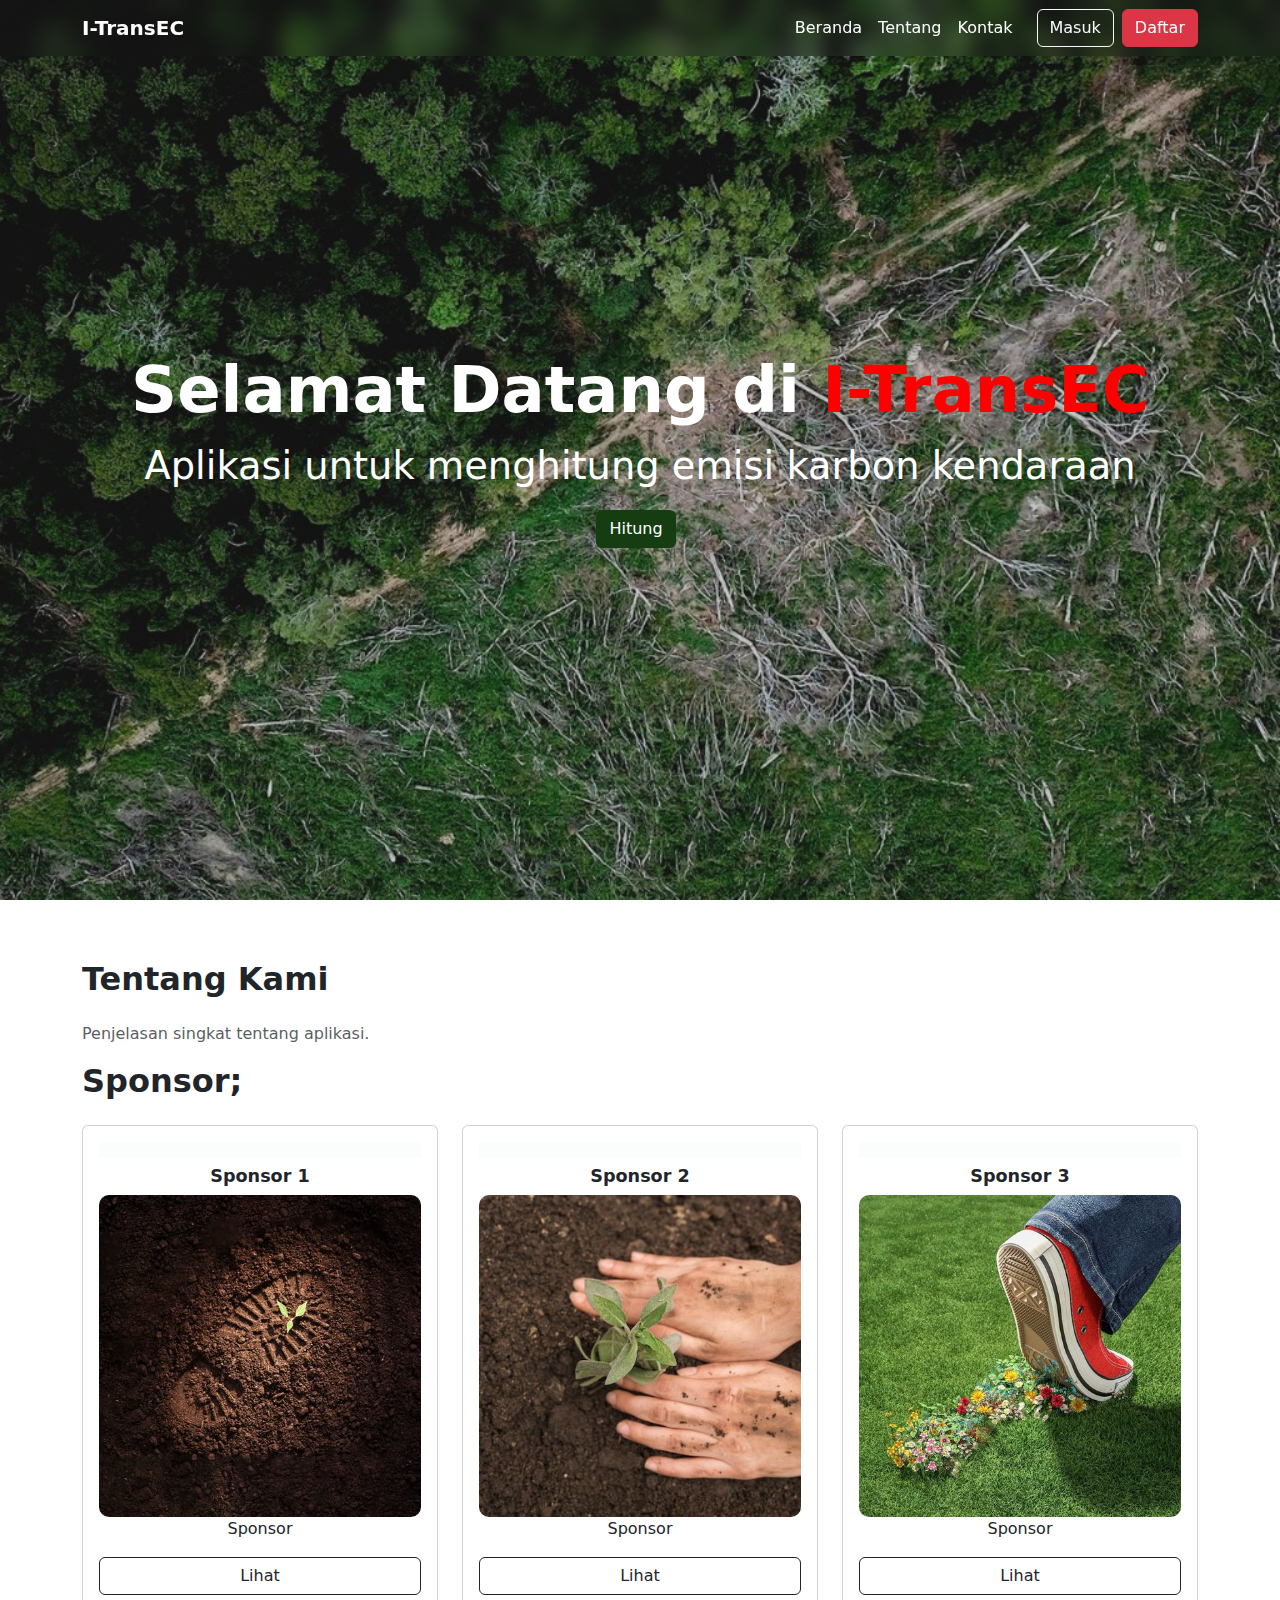
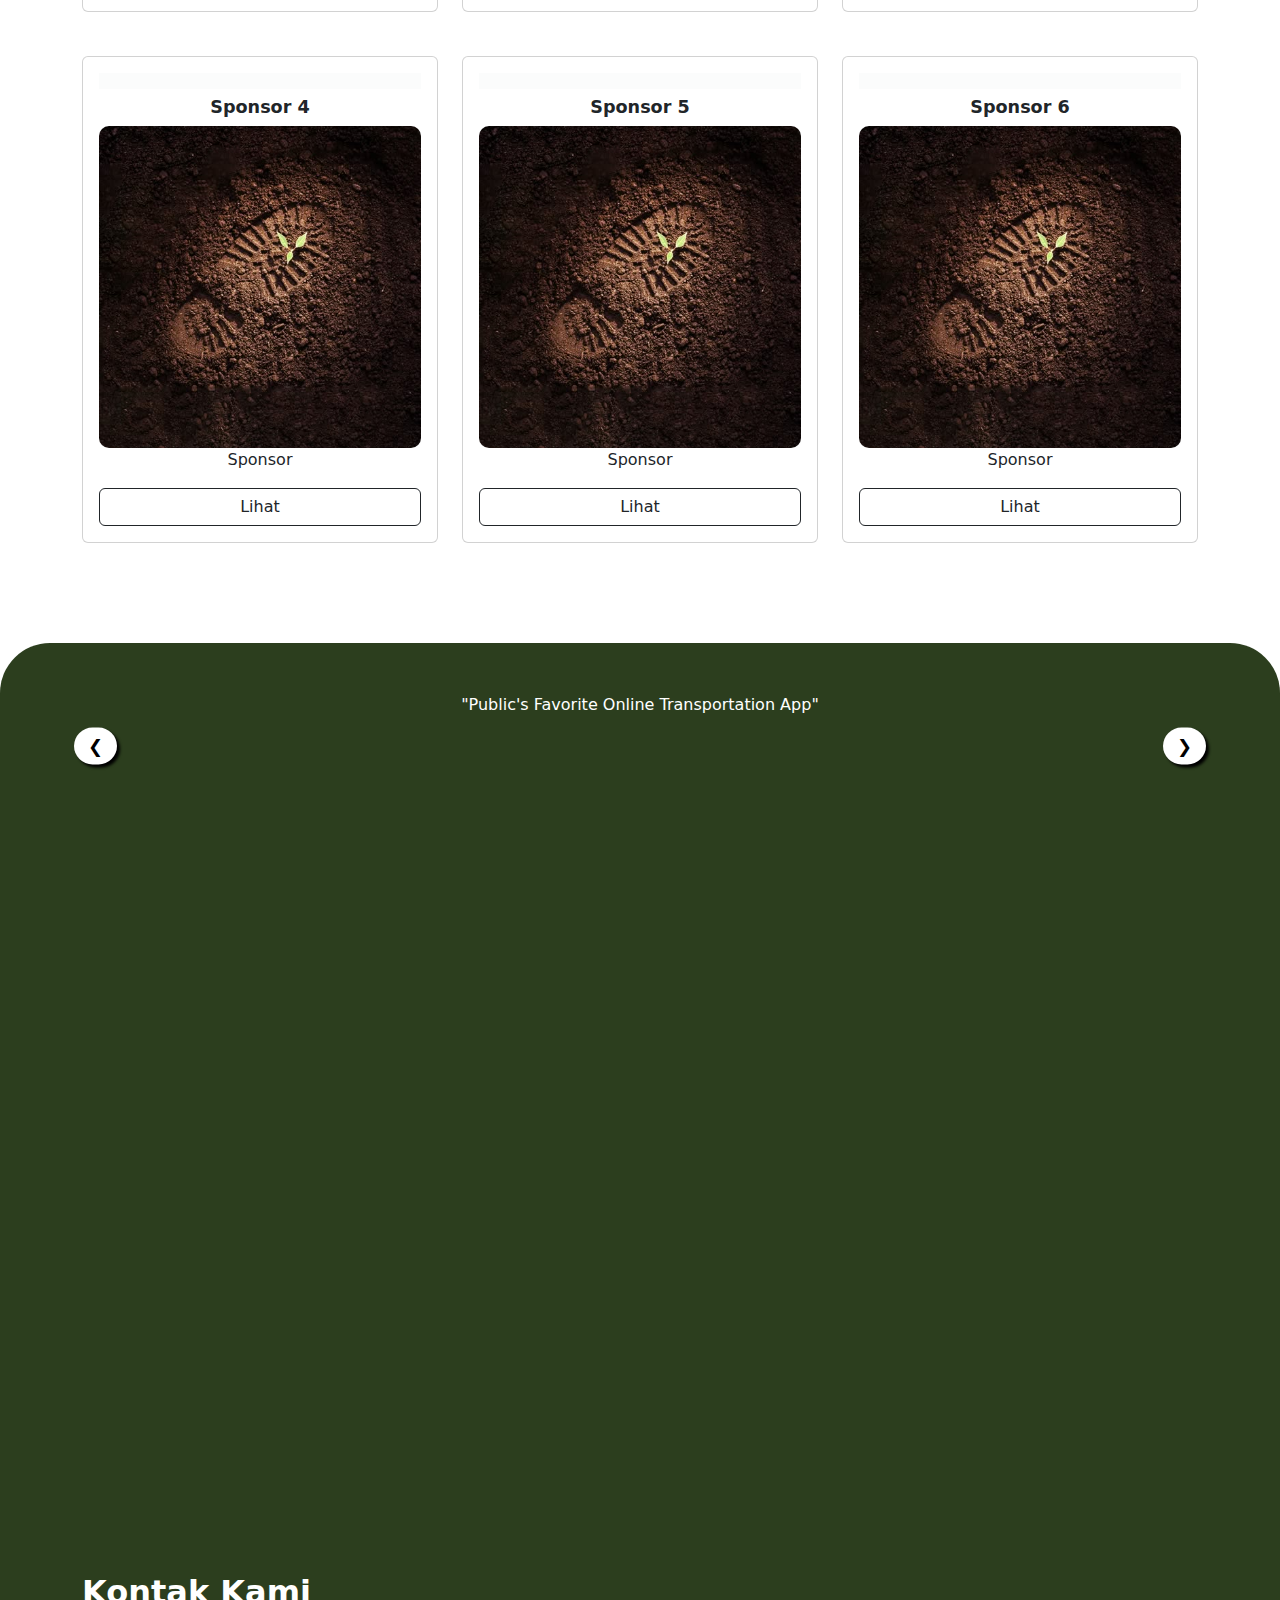
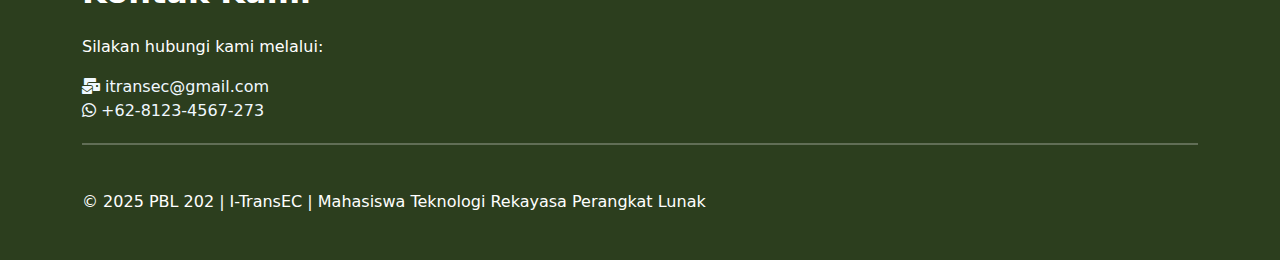
<file: index.html>
<!DOCTYPE html>
<html lang="id">
<head>
    <meta charset="UTF-8">
    <meta name="viewport" content="width=device-width, initial-scale=1.0">
    <title>Halaman Utama</title>
    <link rel="stylesheet" href="https://cdn.jsdelivr.net/npm/bootstrap@5.3.0/dist/css/bootstrap.min.css">
    <link rel="stylesheet" href="../PBL-202_1/firstpage.css">
    <link rel="stylesheet" href="../PBL-202_1/sidebar.css">
    <link href="https://cdnjs.cloudflare.com/ajax/libs/font-awesome/6.0.0-beta3/css/all.min.css" rel="stylesheet">
    <link rel="stylesheet" href="https://cdnjs.cloudflare.com/ajax/libs/font-awesome/5.15.4/css/all.min.css">

</head>
<body>
    <!-- Navbar -->
    <nav class="navbar navbar-expand-lg fixed-top" id="navbar">
        <div class="container">
            <a class="navbar-brand fw-bold" style="color: white;" href="#">I-TransEC</a>
            <button class="navbar-toggler" type="button" id="toggleSidebar">
                <i class="fas fa-bars"></i>
            </button>
            <div class="collapse navbar-collapse">
                <ul class="navbar-nav ms-auto">
                    <li class="nav-item"><a class="nav-link" href="#beranda">Beranda</a></li>
                    <li class="nav-item"><a class="nav-link" href="#tentang">Tentang</a></li>
                    <li class="nav-item"><a class="nav-link" href="#kontak">Kontak</a></li>
                </ul>
                <div class="d-none d-lg-flex ms-3">
                    <a href="#" class="btn btn-outline-light me-2">Masuk</a>
                    <a href="#" class="btn btn-danger">Daftar</a>
                </div>
            </div>
        </div>
    </nav>

    <!-- Sidebar -->
    <div class="sidebar" id="sidebar">
        <button class="close-btn" id="closeSidebar">&times;</button>
        <ul>
            <li><a href="#beranda">Beranda</a></li>
            <li><a href="#tentang">Tentang</a></li>
            <li><a href="#kontak">Kontak</a></li>
        </ul>
        <hr>
        <a href="#" class="btn btn-outline-light w-50 mb-2">Masuk</a>
        <a href="#" class="btn btn-danger w-50">Daftar</a>
    </div>

    <!-- Beranda Section -->
    <section id="beranda" class="beranda">
        <div class="container-ber text-center">
            <h1 class="fw-bold">Selamat Datang di <span style="color: red;">I-TransEC</span></h1>
            <p class="lead">Aplikasi untuk menghitung emisi karbon kendaraan</p>
            <a href="hitung.html" class="btn me-2" style="background-color: rgb(21, 61, 17); color: white; ">Hitung</a>
        </div>
    </section>

    <!-- Tentang Section -->
    <section id="tentang" class="tentang">
        <div class="container">
            <h2 class="fw-bold text-left mb-4">Tentang Kami</h2>
            <p class="text-muted text-left">Penjelasan singkat tentang aplikasi.</p>
            <div id="sponsor" class="sponsor">
            <h2 class="fw-bold text-left mb-4">Sponsor;</h2>
            <div class="row g-4">
                <div class="col-md-4">
                    <div class="card p-3 text-center">
                        <div class="placeholder bg-light mb-2" ></div>
                        <h5 class="fw-bold">Sponsor 1</h5>
                        <div class="img-container">
                            <img src="../PBL-202_1/sponsor_1.jpg" class="img-1x1">
                        </div>
                        <p>Sponsor</p>
                        <button class="btn btn-outline-dark">Lihat</button>
                    </div>
                </div>
                <div class="col-md-4">
                    <div class="card p-3 text-center">
                        <div class="placeholder bg-light mb-2" ></div>
                        <h5 class="fw-bold">Sponsor 2</h5>
                         <div class="img-container">
                            <img src="../PBL-202_1/sponsor_2.jpg" class="img-1x1">
                        </div>
                        <p>Sponsor</p>
                        <button class="btn btn-outline-dark">Lihat</button>
                    </div>
                </div>
                <div class="col-md-4">
                    <div class="card p-3 text-center">
                        <div class="placeholder bg-light mb-2" ></div>
                        <h5 class="fw-bold">Sponsor 3</h5>
                         <div class="img-container">
                            <img src="../PBL-202_1/sponsor_3.jpg" class="img-1x1">
                        </div>
                        <p>Sponsor</p>
                        <button class="btn btn-outline-dark">Lihat</button>
                    </div>
                </div>
                <div class="col-md-4">
                    <div class="card p-3 text-center">
                        <div class="placeholder bg-light mb-2" ></div>
                        <h5 class="fw-bold">Sponsor 4</h5>
                        <div class="img-container">
                            <img src="../PBL-202_1/sponsor_1.jpg" class="img-1x1">
                        </div>
                        <p>Sponsor</p>
                        <button class="btn btn-outline-dark">Lihat</button>
                    </div>
                </div>
                <div class="col-md-4">
                    <div class="card p-3 text-center">
                        <div class="placeholder bg-light mb-2" ></div>
                        <h5 class="fw-bold">Sponsor 5</h5>
                        <div class="img-container">
                            <img src="../PBL-202_1/sponsor_1.jpg" class="img-1x1">
                        </div>
                        <p>Sponsor</p>
                        <button class="btn btn-outline-dark">Lihat</button>
                    </div>
                </div>
                <div class="col-md-4">
                    <div class="card p-3 text-center">
                        <div class="placeholder bg-light mb-2" ></div>
                        <h5 class="fw-bold">Sponsor 6</h5>
                        <div class="img-container">
                            <img src="../PBL-202_1/sponsor_1.jpg" class="img-1x1">
                        </div>
                        <p>Sponsor</p>
                        <button class="btn btn-outline-dark">Lihat</button>
                    </div>
                </div>
            </div>
            </div>
        </div>
    </section>

        <div class="carousel-container">
            <button class="prev" onclick="moveSlide(-1)">&#10094;</button>
            <div class="carousel">
                <div class="car">"Public's Favorite Online Transportation App"</div>
                <div class="car">"Integrated Public Transport with PT KCI"</div>
                <div class="car">"The first company in Southeast Asia to make Fortune’s list"</div>
            </div>
            <button class="next" onclick="moveSlide(1)">&#10095;</button>
        </div>

    <!-- Kontak Section -->
    <section id="kontak" class="kontak">
        <div class="container text-left">
            <h2 class="fw-bold mb-4">Kontak Kami</h2>
            <p>Silakan hubungi kami melalui:</p>
            <a href="mailto:itransec@gmail.com"> <i class="fa fa-mail-bulk"></i> itransec@gmail.com</a>
            <br>
            <a href="https://wa.me/6281234567890"><i class="fab fa-whatsapp"></i> +62-8123-4567-273</a>
            <hr>
            <div class="credit">
                <p>© 2025 PBL 202 | I-TransEC | Mahasiswa Teknologi Rekayasa Perangkat Lunak </p>
            </div>
        </div>
    </section>

    <script src="https://cdn.jsdelivr.net/npm/bootstrap@5.3.0/dist/js/bootstrap.bundle.min.js"></script>
    <script src="../PBL-202_1/firstpage.js"></script>
    <script src="../PBL-202_1/sidebar.js"></script>
</body>
</html>
</file>
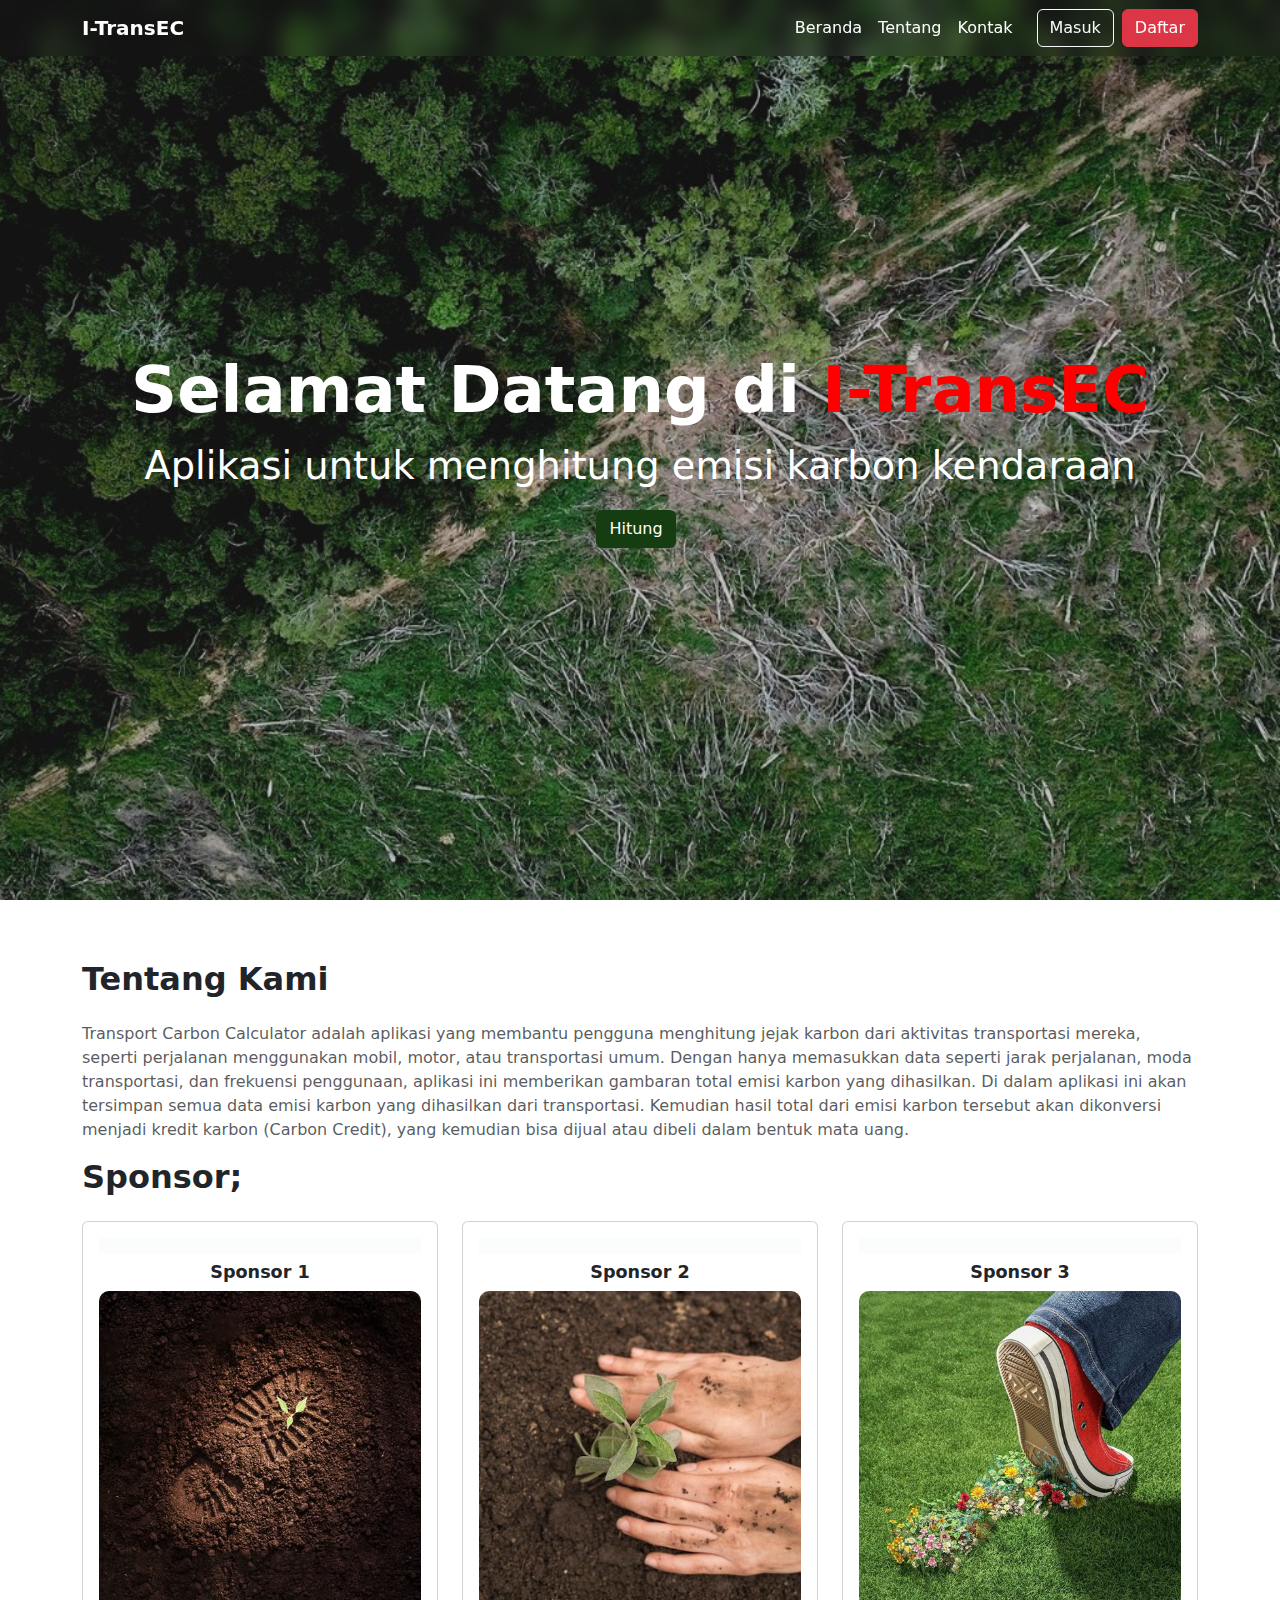
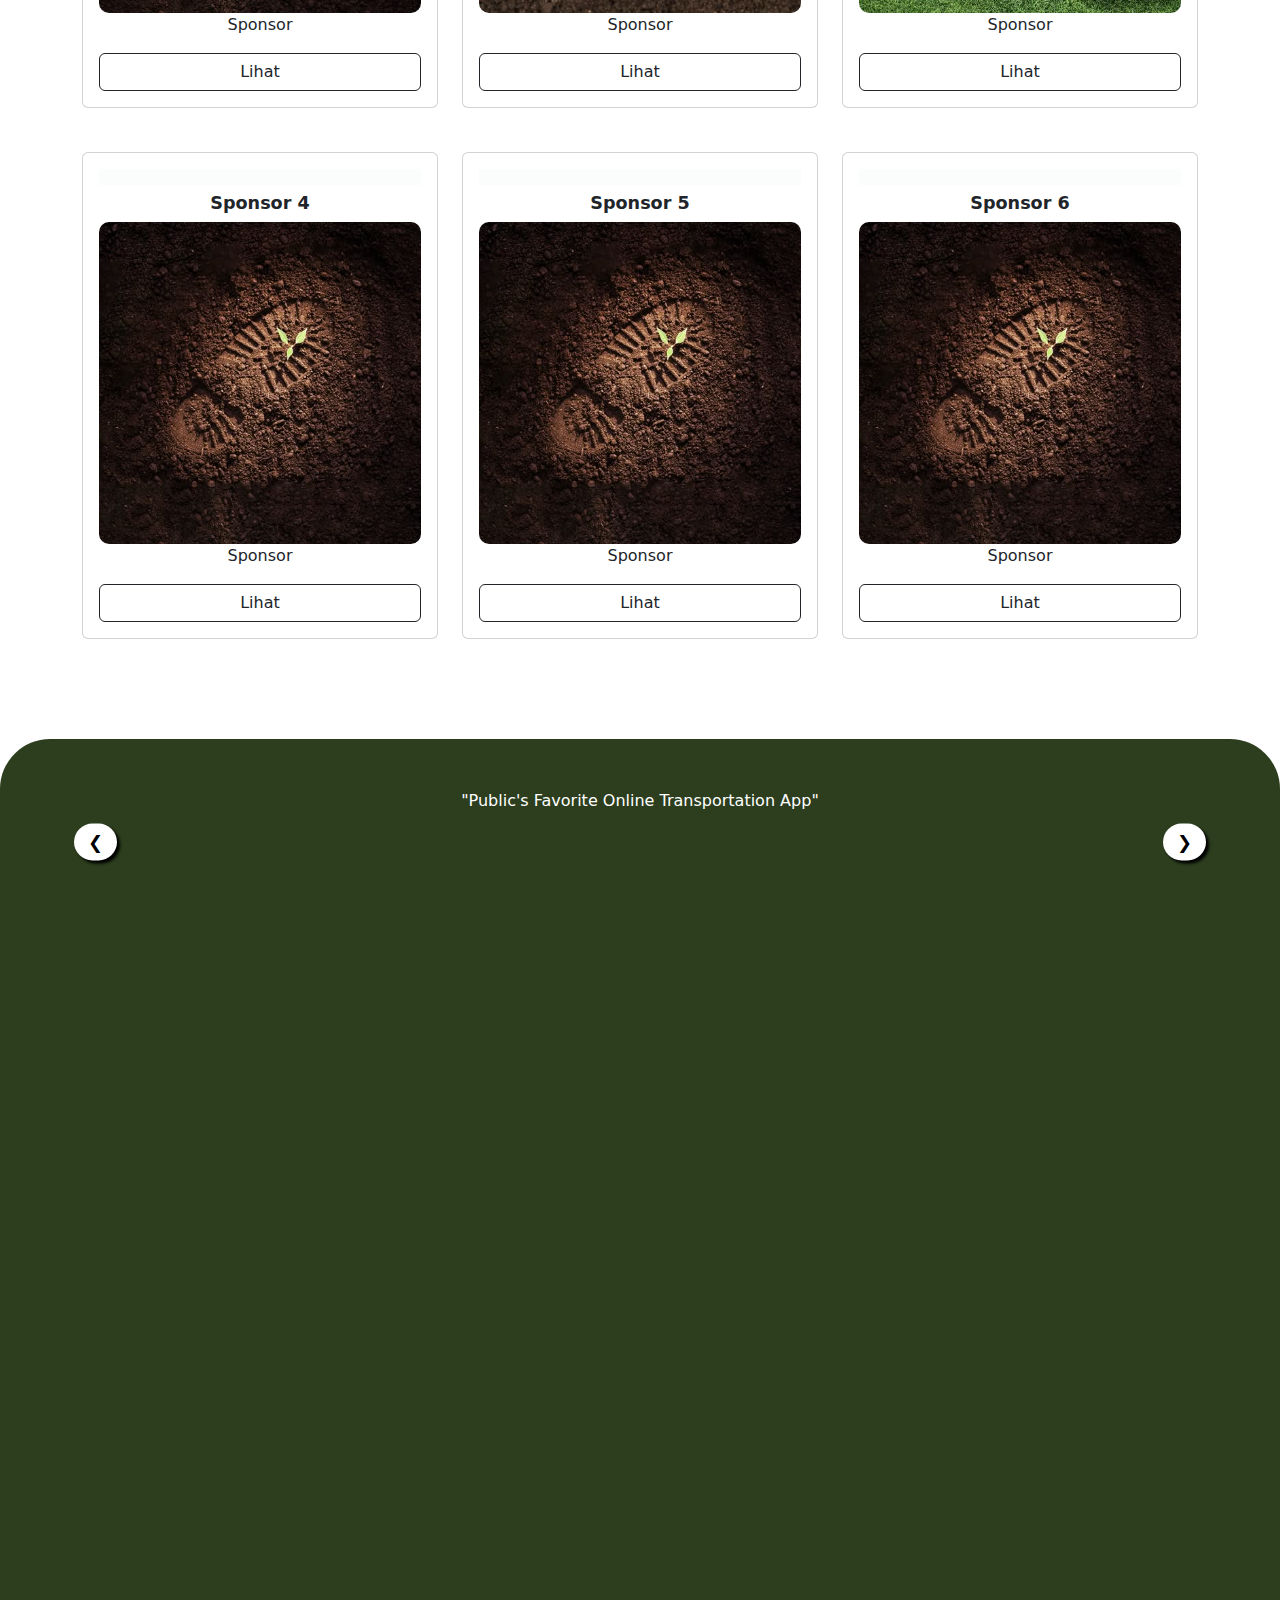
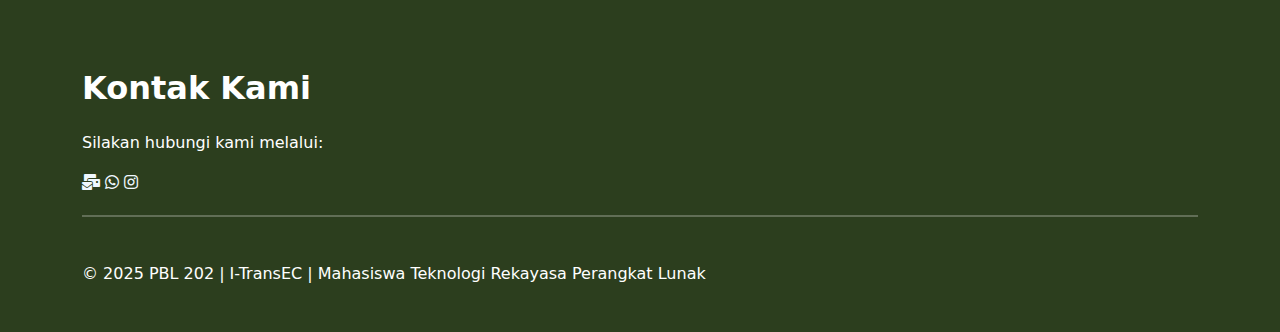
<file: PBL-202_1/index.html>
<!DOCTYPE html>
<html lang="id">
<head>
    <meta charset="UTF-8">
    <meta name="viewport" content="width=device-width, initial-scale=1.0">
    <title>Halaman Utama</title>
    <link rel="stylesheet" href="https://cdn.jsdelivr.net/npm/bootstrap@5.3.0/dist/css/bootstrap.min.css">
    <link rel="stylesheet" href="../PBL-202_1/css/firstpage.css">
    <link rel="stylesheet" href="../PBL-202_1/css/sidebar.css">
    <link href="https://cdnjs.cloudflare.com/ajax/libs/font-awesome/6.0.0-beta3/css/all.min.css" rel="stylesheet">
    <link rel="stylesheet" href="https://cdnjs.cloudflare.com/ajax/libs/font-awesome/5.15.4/css/all.min.css">

</head>
<body>
    <!-- Navbar -->
    <nav class="navbar navbar-expand-lg fixed-top" id="navbar">
        <div class="container">
            <a class="navbar-brand fw-bold" style="color: white;" href="#">I-TransEC</a>
            <button class="navbar-toggler" type="button" id="toggleSidebar">
                <i class="fas fa-bars"></i>
            </button>
            <div class="collapse navbar-collapse">
                <ul class="navbar-nav ms-auto">
                    <li class="nav-item"><a class="nav-link" href="#beranda">Beranda</a></li>
                    <li class="nav-item"><a class="nav-link" href="#tentang">Tentang</a></li>
                    <li class="nav-item"><a class="nav-link" href="#kontak">Kontak</a></li>
                </ul>
                <div class="d-none d-lg-flex ms-3">
                    <a href="#" class="btn btn-outline-light me-2">Masuk</a>
                    <a href="#" class="btn btn-danger">Daftar</a>
                </div>
            </div>
        </div>
    </nav>

    <!-- Sidebar -->
    <div class="sidebar" id="sidebar">
        <button class="close-btn" id="closeSidebar">&times;</button>
        <ul>
            <li><a href="#beranda">Beranda</a></li>
            <li><a href="#tentang">Tentang</a></li>
            <li><a href="#kontak">Kontak</a></li>
        </ul>
        <hr>
        <a href="#" class="btn btn-outline-light w-50 mb-2">Masuk</a>
        <a href="#" class="btn btn-danger w-50">Daftar</a>
    </div>

    <!-- Beranda Section -->
    <section id="beranda" class="beranda">
        <div class="container-ber text-center">
            <h1 class="fw-bold">Selamat Datang di <span style="color: red;">I-TransEC</span></h1>
            <p class="lead">Aplikasi untuk menghitung emisi karbon kendaraan</p>
            <a href="hitung.html" class="btn me-2" style="background-color: rgb(21, 61, 17); color: white; ">Hitung</a>
        </div>
    </section>

    <!-- Tentang Section -->
    <section id="tentang" class="tentang">
        <div class="container">
            <h2 class="fw-bold text-left mb-4">Tentang Kami</h2>
            <p class="text-muted text-left">Transport Carbon Calculator adalah aplikasi yang membantu pengguna menghitung jejak karbon dari aktivitas transportasi mereka, seperti perjalanan menggunakan mobil, motor, atau transportasi umum. Dengan hanya memasukkan data seperti jarak perjalanan, moda transportasi, dan frekuensi penggunaan, aplikasi ini memberikan gambaran total emisi karbon yang dihasilkan. Di dalam aplikasi ini akan tersimpan semua data emisi karbon yang dihasilkan dari transportasi. Kemudian hasil total dari emisi karbon tersebut akan dikonversi menjadi kredit karbon (Carbon Credit), yang kemudian bisa dijual atau dibeli dalam bentuk mata uang. </p>
            <div id="sponsor" class="sponsor">
            <h2 class="fw-bold text-left mb-4">Sponsor;</h2>
            <div class="row g-4">
                <div class="col-md-4">
                    <div class="card p-3 text-center">
                        <div class="placeholder bg-light mb-2" ></div>
                        <h5 class="fw-bold">Sponsor 1</h5>
                        <div class="img-container">
                            <img src="../PBL-202_1/img/sponsor_1.jpg" class="img-1x1">
                        </div>
                        <p>Sponsor</p>
                        <button class="btn btn-outline-dark">Lihat</button>
                    </div>
                </div>
                <div class="col-md-4">
                    <div class="card p-3 text-center">
                        <div class="placeholder bg-light mb-2" ></div>
                        <h5 class="fw-bold">Sponsor 2</h5>
                         <div class="img-container">
                            <img src="../PBL-202_1/img/sponsor_2.jpg" class="img-1x1">
                        </div>
                        <p>Sponsor</p>
                        <button class="btn btn-outline-dark">Lihat</button>
                    </div>
                </div>
                <div class="col-md-4">
                    <div class="card p-3 text-center">
                        <div class="placeholder bg-light mb-2" ></div>
                        <h5 class="fw-bold">Sponsor 3</h5>
                         <div class="img-container">
                            <img src="../PBL-202_1/img/sponsor_3.jpg" class="img-1x1">
                        </div>
                        <p>Sponsor</p>
                        <button class="btn btn-outline-dark">Lihat</button>
                    </div>
                </div>
                <div class="col-md-4">
                    <div class="card p-3 text-center">
                        <div class="placeholder bg-light mb-2" ></div>
                        <h5 class="fw-bold">Sponsor 4</h5>
                        <div class="img-container">
                            <img src="../PBL-202_1/img/sponsor_1.jpg" class="img-1x1">
                        </div>
                        <p>Sponsor</p>
                        <button class="btn btn-outline-dark">Lihat</button>
                    </div>
                </div>
                <div class="col-md-4">
                    <div class="card p-3 text-center">
                        <div class="placeholder bg-light mb-2" ></div>
                        <h5 class="fw-bold">Sponsor 5</h5>
                        <div class="img-container">
                            <img src="../PBL-202_1/img/sponsor_1.jpg" class="img-1x1">
                        </div>
                        <p>Sponsor</p>
                        <button class="btn btn-outline-dark">Lihat</button>
                    </div>
                </div>
                <div class="col-md-4">
                    <div class="card p-3 text-center">
                        <div class="placeholder bg-light mb-2" ></div>
                        <h5 class="fw-bold">Sponsor 6</h5>
                        <div class="img-container">
                            <img src="../PBL-202_1/img/sponsor_1.jpg" class="img-1x1">
                        </div>
                        <p>Sponsor</p>
                        <button class="btn btn-outline-dark">Lihat</button>
                    </div>
                </div>
            </div>
            </div>
        </div>
    </section>

        <div class="carousel-container">
            <button class="prev" onclick="moveSlide(-1)">&#10094;</button>
            <div class="carousel">
                <div class="car">"Public's Favorite Online Transportation App"</div>
                <div class="car">"Integrated Public Transport with PT KCI"</div>
                <div class="car">"The first company in Southeast Asia to make Fortune’s list"</div>
            </div>
            <button class="next" onclick="moveSlide(1)">&#10095;</button>
        </div>

    <!-- Kontak Section -->
    <section id="kontak" class="kontak">
        <div class="container text-left">
            <h2 class="fw-bold mb-4">Kontak Kami</h2>
            <p>Silakan hubungi kami melalui:</p>
            <a href="mailto:itransec@gmail.com"> <i class="fa fa-mail-bulk"></i></a>
            <a href="https://wa.me/6281234567890"><i class="fab fa-whatsapp"></i></a>
            <a href="https://www.instagram.com/itransec/"><i class="fab fa-instagram"></i></a>
            <a href="https:"></a>
            <hr>
            <div class="credit">
                <p>© 2025 PBL 202 | I-TransEC | Mahasiswa Teknologi Rekayasa Perangkat Lunak </p>
            </div>
        </div>
    </section>

    <script src="https://cdn.jsdelivr.net/npm/bootstrap@5.3.0/dist/js/bootstrap.bundle.min.js"></script>
    <script src="../PBL-202_1/js/firstpage.js"></script>
    <script src="../PBL-202_1/js/sidebar.js"></script>
</body>
</html>
</file>
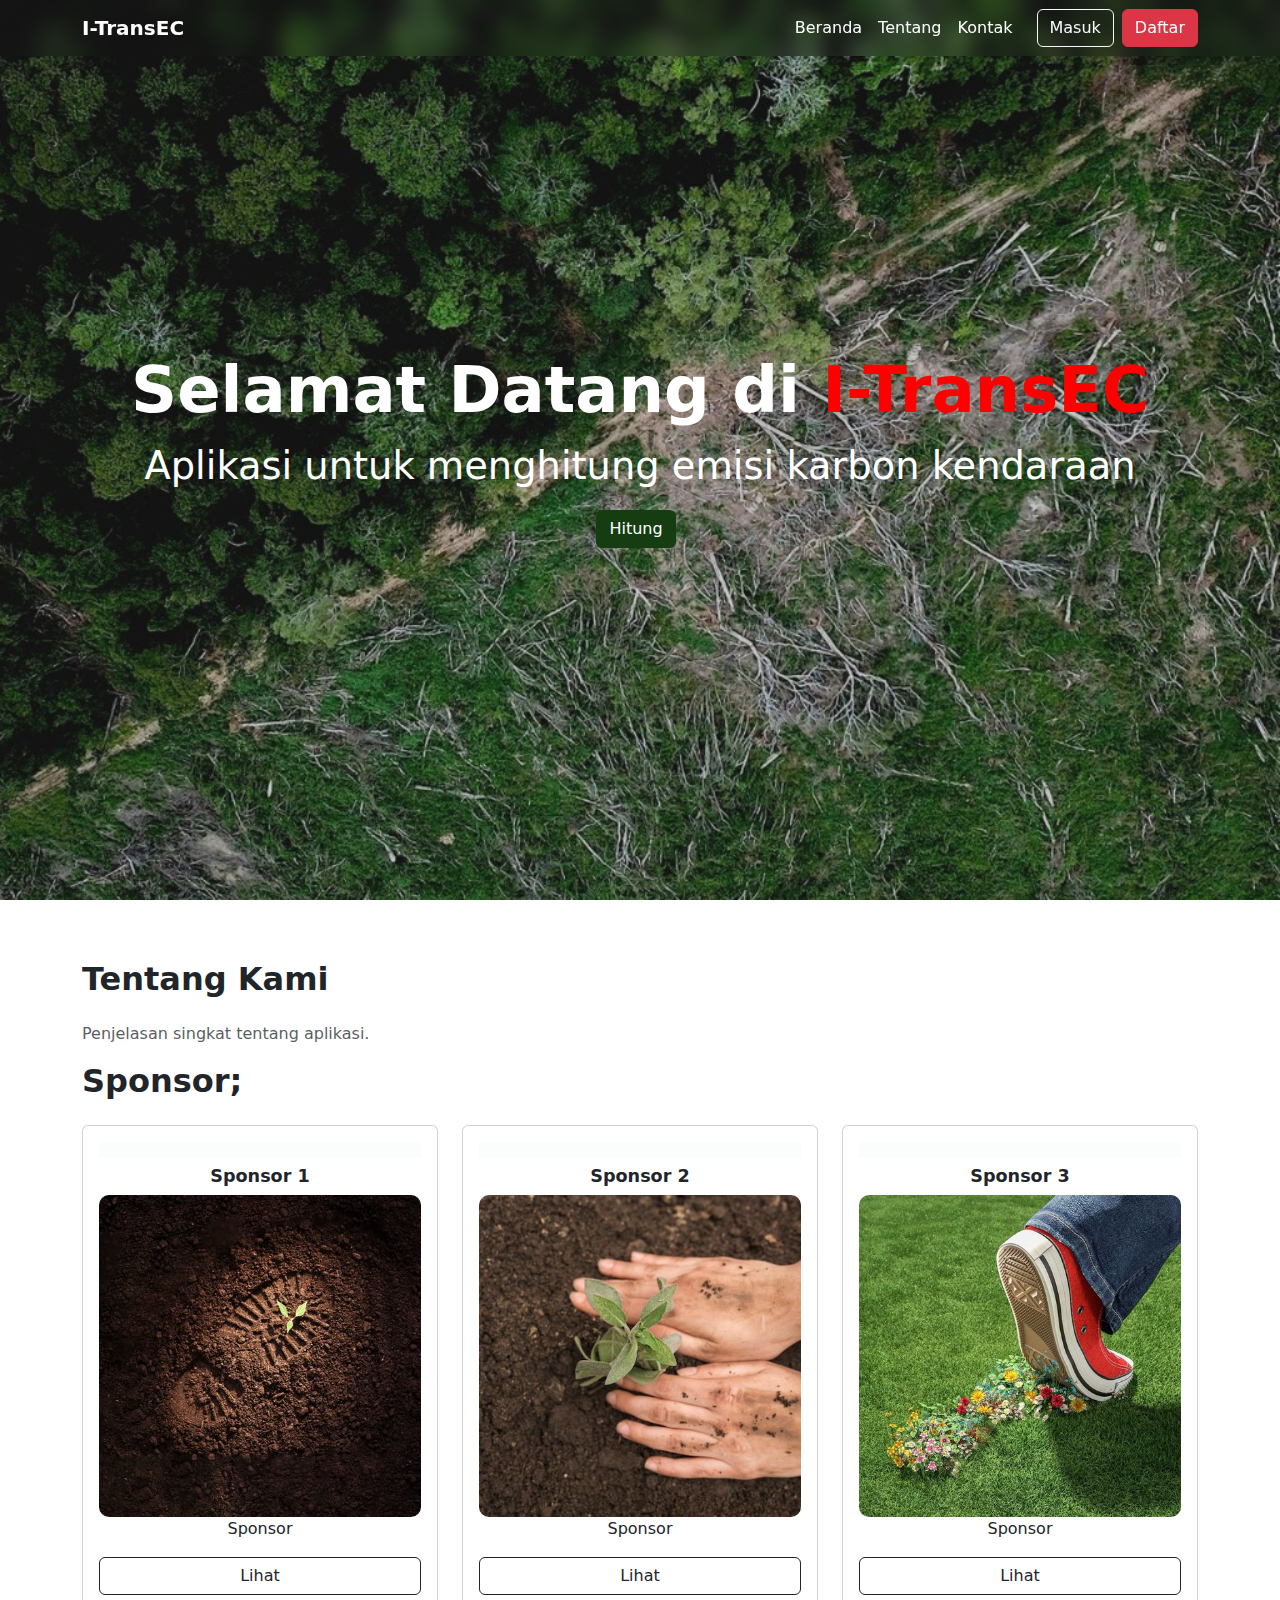
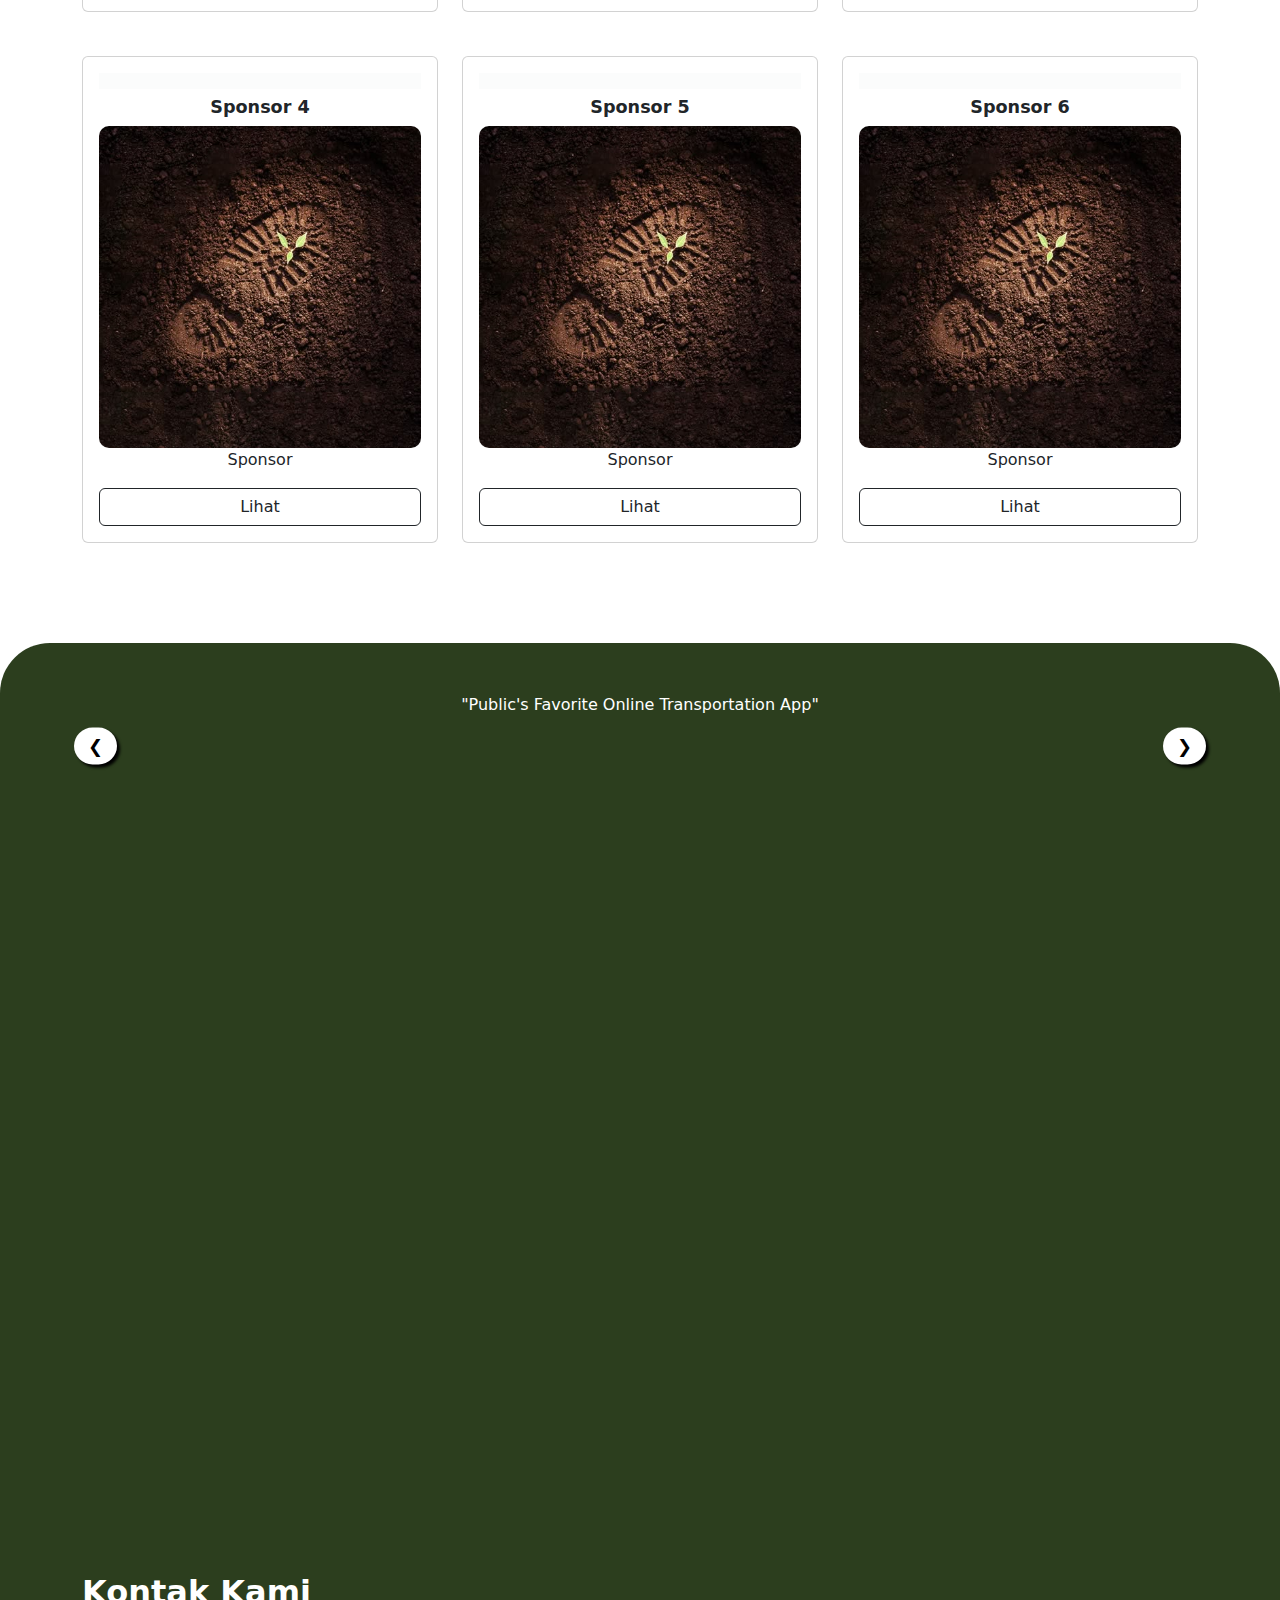
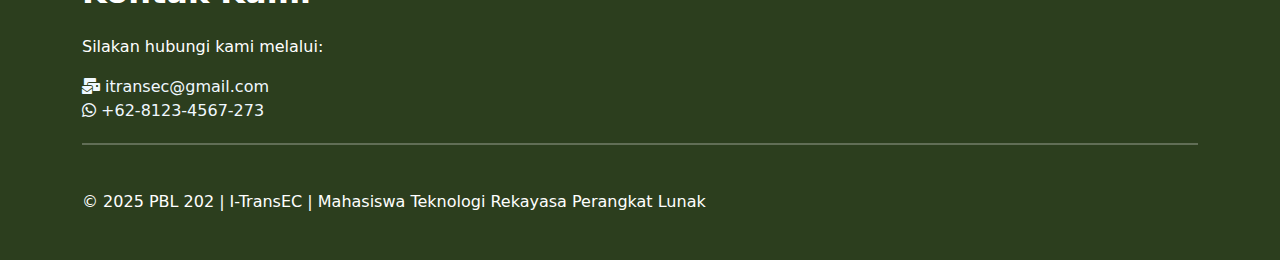
<file: PBL-202_1/html/firstpage.html>
<!DOCTYPE html>
<html lang="id">
<head>
    <meta charset="UTF-8">
    <meta name="viewport" content="width=device-width, initial-scale=1.0">
    <title>Halaman Utama</title>
    <link rel="stylesheet" href="https://cdn.jsdelivr.net/npm/bootstrap@5.3.0/dist/css/bootstrap.min.css">
    <link rel="stylesheet" href="../css/firstpage.css">
    <link rel="stylesheet" href="../css/sidebar.css">
    <link href="https://cdnjs.cloudflare.com/ajax/libs/font-awesome/6.0.0-beta3/css/all.min.css" rel="stylesheet">
    <link rel="stylesheet" href="https://cdnjs.cloudflare.com/ajax/libs/font-awesome/5.15.4/css/all.min.css">

</head>
<body>
    <!-- Navbar -->
    <nav class="navbar navbar-expand-lg fixed-top" id="navbar">
        <div class="container">
            <a class="navbar-brand fw-bold" style="color: white;" href="#">I-TransEC</a>
            <button class="navbar-toggler" type="button" id="toggleSidebar">
                <i class="fas fa-bars"></i>
            </button>
            <div class="collapse navbar-collapse">
                <ul class="navbar-nav ms-auto">
                    <li class="nav-item"><a class="nav-link" href="#beranda">Beranda</a></li>
                    <li class="nav-item"><a class="nav-link" href="#tentang">Tentang</a></li>
                    <li class="nav-item"><a class="nav-link" href="#kontak">Kontak</a></li>
                </ul>
                <div class="d-none d-lg-flex ms-3">
                    <a href="#" class="btn btn-outline-light me-2">Masuk</a>
                    <a href="#" class="btn btn-danger">Daftar</a>
                </div>
            </div>
        </div>
    </nav>

    <!-- Sidebar -->
    <div class="sidebar" id="sidebar">
        <button class="close-btn" id="closeSidebar">&times;</button>
        <ul>
            <li><a href="#beranda">Beranda</a></li>
            <li><a href="#tentang">Tentang</a></li>
            <li><a href="#kontak">Kontak</a></li>
        </ul>
        <hr>
        <a href="#" class="btn btn-outline-light w-50 mb-2">Masuk</a>
        <a href="#" class="btn btn-danger w-50">Daftar</a>
    </div>

    <!-- Beranda Section -->
    <section id="beranda" class="beranda">
        <div class="container-ber text-center">
            <h1 class="fw-bold">Selamat Datang di <span style="color: red;">I-TransEC</span></h1>
            <p class="lead">Aplikasi untuk menghitung emisi karbon kendaraan</p>
            <a href="hitung.html" class="btn me-2" style="background-color: rgb(21, 61, 17); color: white; ">Hitung</a>
        </div>
    </section>

    <!-- Tentang Section -->
    <section id="tentang" class="tentang">
        <div class="container">
            <h2 class="fw-bold text-left mb-4">Tentang Kami</h2>
            <p class="text-muted text-left">Penjelasan singkat tentang aplikasi.</p>
            <div id="sponsor" class="sponsor">
            <h2 class="fw-bold text-left mb-4">Sponsor;</h2>
            <div class="row g-4">
                <div class="col-md-4">
                    <div class="card p-3 text-center">
                        <div class="placeholder bg-light mb-2" ></div>
                        <h5 class="fw-bold">Sponsor 1</h5>
                        <div class="img-container">
                            <img src="../img/sponsor_1.jpg" class="img-1x1">
                        </div>
                        <p>Sponsor</p>
                        <button class="btn btn-outline-dark">Lihat</button>
                    </div>
                </div>
                <div class="col-md-4">
                    <div class="card p-3 text-center">
                        <div class="placeholder bg-light mb-2" ></div>
                        <h5 class="fw-bold">Sponsor 2</h5>
                         <div class="img-container">
                            <img src="../img/sponsor_2.jpg" class="img-1x1">
                        </div>
                        <p>Sponsor</p>
                        <button class="btn btn-outline-dark">Lihat</button>
                    </div>
                </div>
                <div class="col-md-4">
                    <div class="card p-3 text-center">
                        <div class="placeholder bg-light mb-2" ></div>
                        <h5 class="fw-bold">Sponsor 3</h5>
                         <div class="img-container">
                            <img src="../img/sponsor_3.jpg" class="img-1x1">
                        </div>
                        <p>Sponsor</p>
                        <button class="btn btn-outline-dark">Lihat</button>
                    </div>
                </div>
                <div class="col-md-4">
                    <div class="card p-3 text-center">
                        <div class="placeholder bg-light mb-2" ></div>
                        <h5 class="fw-bold">Sponsor 4</h5>
                        <div class="img-container">
                            <img src="../img/sponsor_1.jpg" class="img-1x1">
                        </div>
                        <p>Sponsor</p>
                        <button class="btn btn-outline-dark">Lihat</button>
                    </div>
                </div>
                <div class="col-md-4">
                    <div class="card p-3 text-center">
                        <div class="placeholder bg-light mb-2" ></div>
                        <h5 class="fw-bold">Sponsor 5</h5>
                        <div class="img-container">
                            <img src="../img/sponsor_1.jpg" class="img-1x1">
                        </div>
                        <p>Sponsor</p>
                        <button class="btn btn-outline-dark">Lihat</button>
                    </div>
                </div>
                <div class="col-md-4">
                    <div class="card p-3 text-center">
                        <div class="placeholder bg-light mb-2" ></div>
                        <h5 class="fw-bold">Sponsor 6</h5>
                        <div class="img-container">
                            <img src="../img/sponsor_1.jpg" class="img-1x1">
                        </div>
                        <p>Sponsor</p>
                        <button class="btn btn-outline-dark">Lihat</button>
                    </div>
                </div>
            </div>
            </div>
        </div>
    </section>

        <div class="carousel-container">
            <button class="prev" onclick="moveSlide(-1)">&#10094;</button>
            <div class="carousel">
                <div class="car">"Public's Favorite Online Transportation App"</div>
                <div class="car">"Integrated Public Transport with PT KCI"</div>
                <div class="car">"The first company in Southeast Asia to make Fortune’s list"</div>
            </div>
            <button class="next" onclick="moveSlide(1)">&#10095;</button>
        </div>

    <!-- Kontak Section -->
    <section id="kontak" class="kontak">
        <div class="container text-left">
            <h2 class="fw-bold mb-4">Kontak Kami</h2>
            <p>Silakan hubungi kami melalui:</p>
            <a href="mailto:itransec@gmail.com"> <i class="fa fa-mail-bulk"></i> itransec@gmail.com</a>
            <br>
            <a href="https://wa.me/6281234567890"><i class="fab fa-whatsapp"></i> +62-8123-4567-273</a>
            <hr>
            <div class="credit">
                <p>© 2025 PBL 202 | I-TransEC | Mahasiswa Teknologi Rekayasa Perangkat Lunak </p>
            </div>
        </div>
    </section>

    <script src="https://cdn.jsdelivr.net/npm/bootstrap@5.3.0/dist/js/bootstrap.bundle.min.js"></script>
    <script src="../js/firstpage.js"></script>
    <script src="../js/sidebar.js"></script>
</body>
</html>
</file>
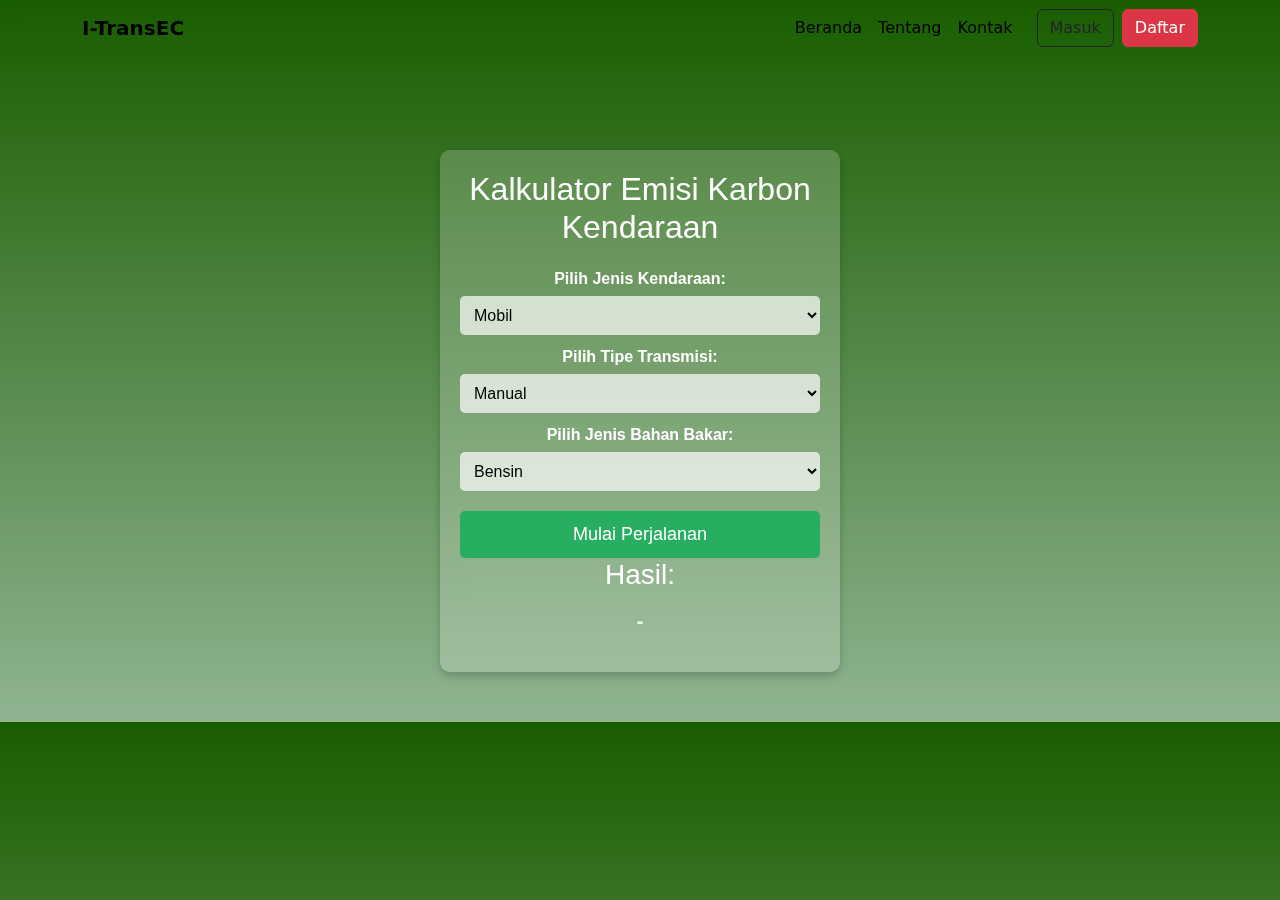
<file: PBL-202_1/html/hitung.html>
<!DOCTYPE html>
<html lang="id">
<head>
    <meta charset="UTF-8">
    <meta name="viewport" content="width=device-width, initial-scale=1.0">
    <title>Kalkulator Emisi Karbon Kendaraan</title>
    <link href="https://cdnjs.cloudflare.com/ajax/libs/font-awesome/6.0.0-beta3/css/all.min.css" rel="stylesheet">
    <link rel="stylesheet" href="https://cdn.jsdelivr.net/npm/bootstrap@5.3.0/dist/css/bootstrap.min.css">
    <link rel="stylesheet" href="../css/sidebar.css">
    <link rel="stylesheet" href="../css/hitung.css">
    <script src="../js/sidebar.js"></script>
</head>
<body>
    <nav class="navbar navbar-expand-lg fixed-top" id="navbar">
        <div class="container">
            <a class="navbar-brand fw-bold" style="color: rgb(0, 0, 0);" href="#">I-TransEC</a>
            <button class="navbar-toggler" type="button" id="toggleSidebar" style="color: rgb(0, 0, 0);" >
                <i class="fas fa-bars"></i>
            </button>
            <div class="collapse navbar-collapse">
                <ul class="navbar-nav ms-auto">
                    <li class="nav-item"><a class="nav-link" style="color: rgb(0, 0, 0);" href="#beranda">Beranda</a></li>
                    <li class="nav-item"><a class="nav-link" style="color: rgb(0, 0, 0);" href="#tentang">Tentang</a></li>
                    <li class="nav-item"><a class="nav-link" style="color: rgb(0, 0, 0);" href="#kontak">Kontak</a></li>
                </ul>
                <div class="d-none d-lg-flex ms-3">
                    <a href="#" class="btn btn-outline-dark me-2">Masuk</a>
                    <a href="#" class="btn btn-danger">Daftar</a>
                </div>
            </div>
        </div>
    </nav>

    <!-- Sidebar -->
    <div class="sidebar" id="sidebar">
        <button class="close-btn" id="closeSidebar">&times;</button>
        <ul>
            <li><a href="#beranda" >Beranda</a></li>
            <li><a href="#tentang" >Tentang</a></li>
            <li><a href="#kontak" >Kontak</a></li>
        </ul>
        <hr>
        <a href="#" class="btn btn-outline-light w-50 mb-2">Masuk</a>
        <a href="#" class="btn btn-danger w-50">Daftar</a>
    </div>

<div class="hitung" id="hitung">
    <div class="container-hitung">
        <h2>Kalkulator Emisi Karbon Kendaraan</h2>
        
        <label for="vehicleType">Pilih Jenis Kendaraan:</label>
        <select id="vehicleType" onchange="updateFuelOptions()">
            <option value="mobil">Mobil</option>
            <option value="motor">Motor</option>
            <option value="bus">Bus</option>
            <option value="truk">Truk</option>
        </select>
        
        <label for="transmissionType">Pilih Tipe Transmisi:</label>
        <select id="transmissionType">
            <option value="manual">Manual</option>
            <option value="matic">Matic</option>
            <option value="hybrid">Hybrid</option>
        </select>
        
        <label for="fuelType">Pilih Jenis Bahan Bakar:</label>
        <select id="fuelType">
            <option value="2.3">Bensin</option>
            <option value="2.7">Diesel</option>
            <option value="1.9">LPG</option>
        </select>
        
        <button onclick="startTracking()">Mulai Perjalanan</button>
        
        <h3>Hasil:</h3>
        <p id="result">-</p>
    </div>
</div>
    
    <script src="https://cdn.jsdelivr.net/npm/bootstrap@5.3.0/dist/js/bootstrap.bundle.min.js"></script>
    <script src="../js/hitung.js"></script>
</body>
</html>
</file>
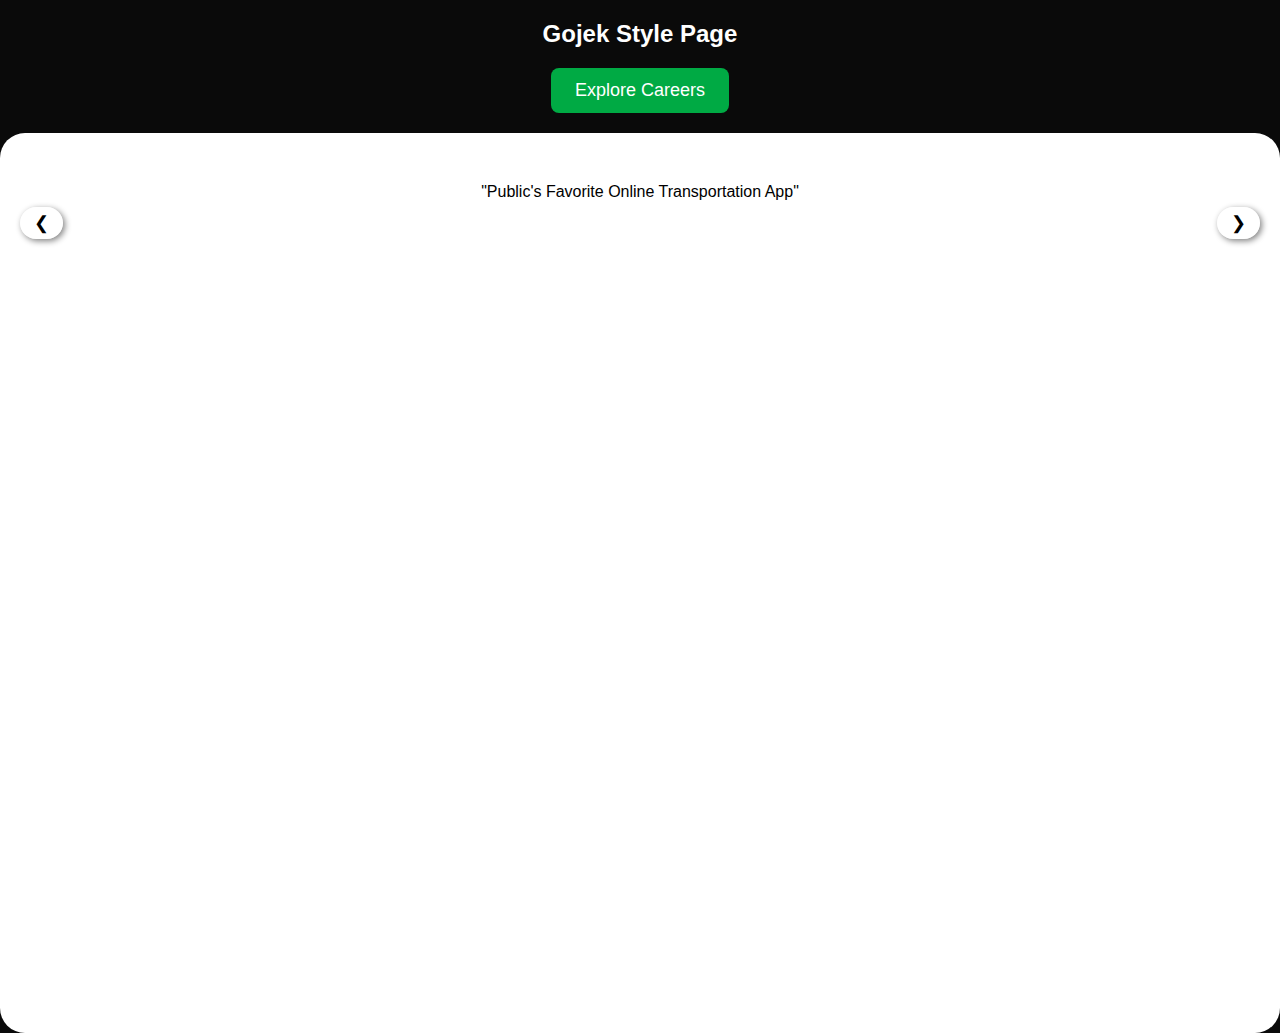
<file: PBL-202_1/html/n.html>
<!DOCTYPE html>
<html lang="id">
<head>
    <meta charset="UTF-8">
    <meta name="viewport" content="width=device-width, initial-scale=1.0">
    <title>Gojek Style Page</title>
    <style>
        body {
            font-family: Arial, sans-serif;
            margin: 0;
            padding: 0;
            background-color: #0A0A0A;
            color: white;
            text-align: center;
        }
        .header {
            padding: 20px;
            font-size: 24px;
            font-weight: bold;
        }
        .button {
            background-color: #00AA44;
            color: white;
            padding: 12px 24px;
            border: none;
            border-radius: 8px;
            font-size: 18px;
            cursor: pointer;
            transition: background 0.3s;
        }
        .button:hover {
            background-color: #008833;
        }
        .carousel-container {
            display: flex;
            overflow: hidden;
            width: 100%;
            position: relative;
            background: white;
            color: black;
            margin-top: 20px;
            border-radius: 25px;
            height: 100vh;
        }
        .carousel {
            display: flex;
            transition: transform 0.7s ease-in-out; /* Memperpanjang durasi transisi untuk smooth effect */
            width: 300%;
           
        }
        .carousel-item {
            min-width: 100%;
            padding: 50px;
            box-sizing: border-box;
        }
        .prev, .next {
            position: absolute;
            top: 10%;
            transform: translateY(-50%);
            background-color: rgba(255, 255, 255, 0.5);
            border: none;
            padding: 5px 14px; /* Sesuaikan padding dengan button lainnya */
            font-size: 18px; /* Sesuaikan ukuran font */
            color: black; /* Ganti warna font agar lebih terlihat */
            cursor: pointer;
            z-index: 1;
            border-radius: 100px;
            box-shadow: 2px 2px 6px gray;
            margin-left: 10px; 
            margin-right: 10px;
        }
        .prev:hover{
            background-color: rgba(128, 128, 128, 0.211);
        }
        .next:hover{
            background-color: rgba(128, 128, 128, 0.211);
        }
        .prev { left: 10px; }
        .next { right: 10px; }
        @media (max-width: 768px) {
            .header {
                font-size: 20px;
            }
            .button {
                font-size: 16px;
            }
        }
    </style>
</head>
<body>
    <div class="header">Gojek Style Page</div>
    <button class="button">Explore Careers</button>
    <div class="carousel-container">
        <button class="prev" onclick="moveSlide(-1)">&#10094;</button>
        <div class="carousel">
            <div class="carousel-item">"Public's Favorite Online Transportation App"</div>
            <div class="carousel-item">"Integrated Public Transport with PT KCI"</div>
            <div class="carousel-item">"The first company in Southeast Asia to make Fortune’s list"</div>
        </div>
        <button class="next" onclick="moveSlide(1)">&#10095;</button>
    </div>
    <script>
        let index = 0;
        function moveSlide(step) {
            const carousel = document.querySelector('.carousel');
            const totalSlides = document.querySelectorAll('.carousel-item').length;
            index = (index + step + totalSlides) % totalSlides;
            carousel.style.transition = 'transform 0.7s ease-in-out';  // Menambahkan durasi transisi setiap kali slide bergerak
            carousel.style.transform = `translateX(-${index * 100}%)`;
        }
    </script>
</body>
</html>
</file>
<file: PBL-202_1/firstpage.css>
html {
    scroll-behavior: smooth;
}

/* Mengatur tampilan Beranda untuk mobile */
.beranda {
    height: 100vh;
    display: flex;
    flex-direction: column;
    justify-content: center;
    align-items: center;
    background: url('../PBL-202_1/background.jpg') no-repeat center/cover;
    color: white;
    padding: 10px;
    box-sizing: border-box; /* Memastikan padding tidak mempengaruhi lebar kontainer */
    width: 100%; /* Pastikan container mengambil 100% lebar layar */
}
.container-ber h1 {
    font-size: 5vw; /* Ukuran font mengikuti lebar viewport */
}

.container-ber p {
    font-size: 3vw; /* Ukuran font mengikuti lebar viewport */
}
.tentang {
    height: auto;
    padding: 40px 10px;
}

.img-container {
    position: relative;
    width: 100%;
    padding-top: 100%; /* Membuat tinggi sama dengan lebar (rasio 1:1) */
    overflow: hidden; /* Gambar yang lebih besar akan terpotong */
    border-radius: 10px; /* Opsional: untuk gambar dengan sudut melengkung */
}

/* Gambar di dalam container */
.img-1x1 {
    position: absolute;
    top: 0;
    left: 0;
    width: 100%;
    height: 100%;
    object-fit: cover; /* Memastikan gambar memenuhi container tanpa distorsi */
}

/* Menyesuaikan tampilan kontak untuk mobile */
.kontak {
    background: rgba(21, 41, 6, 0.9);
    color: white;
    padding: 30px 10px;
}

/* Teks kontak lebih kecil dan ditata untuk responsif */
.kontak a {
    color: aliceblue;
    font-size: 1rem;
    text-decoration: none;
}
hr {
    border: none;
    height: 2px;
    background-color: rgb(255, 255, 255); /* Warna garis */
    margin: 20px 0; /* Jarak atas dan bawah */
}

.credit{
    padding-top: 25px;
    font-size: 1rem;
}
.kontak a:hover {
    color: #00fbff;
}

/* Membuat responsif untuk card pada section Tentang */
.card {
    margin-bottom: 20px;
}

.card h5 {
    font-size: 1.1rem;
}

@media (min-width: 576px) {
    .beranda {
        padding: 50px;
    }

    .tentang {
        padding: 60px;
    }
}

@media (min-width: 992px) {
    /* Menampilkan tombol di bagian atas pada layar besar */
    .d-none.d-lg-flex {
        display: flex;
    }

    /* Menyembunyikan tombol hamburger di layar besar */
    .navbar-toggler {
        display: none;
    }
} 
.carousel-container {
    display: flex;
    overflow: hidden;
    width: 100%;
    position: relative;
    background: rgba(21, 41, 6, 0.9);
    color: rgb(255, 255, 255);
    margin-top: 20px;
    border-radius: 50px 50px 0px 0px;
    height: 100vh;
}
.carousel {
    display: flex;
    transition: transform 0.7s ease-in-out; /* Memperpanjang durasi transisi untuk smooth effect */
    width: 300%;
    /* padding: 50px;
    min-width: 100%;
    box-sizing: border-box; */
}

.car{
    min-width: 100%;
    padding: 50px;
    box-sizing: border-box;
    color: white;
    text-align: center;
}
.prev, .next {
    position: absolute;
    top: 10%;
    transform: translateY(-50%);
    background-color: rgb(255, 255, 255);
    border: none;
    padding: 5px 14px; /* Sesuaikan padding dengan button lainnya */
    font-size: 18px; /* Sesuaikan ukuran font */
    color: black; /* Ganti warna font agar lebih terlihat */
    cursor: pointer;
    z-index: 1;
    border-radius: 100px;
    box-shadow: 3px 3px 3px rgb(0, 0, 0);
    margin-left: 10px; 
    margin-right: 10px;
}
.prev:hover{
    background-color: rgba(203, 203, 203, 0.944);
}
.next:hover{
    background-color: rgba(203, 203, 203, 0.944);
}
.prev { 
    left: 10px; 
    margin: 1% 0% 0% 5%;
}
.next { 
    right: 10px; 
    margin: 1% 5% 0% 0%;
}
@media (max-width: 768px) {
    .header {
        font-size: 20px;
    }
    .button {
        font-size: 16px;
    }
}
</file>
<file: PBL-202_1/sidebar.css>
/* Navbar */
.navbar {
    background: transparent;
    backdrop-filter: blur(10px);
    -webkit-backdrop-filter: blur(10px);
    transition: background 0.3s ease, box-shadow 0.3s ease;
}

.navbar.scrolled {
    background: rgba(21, 41, 6, 0.9);
    box-shadow: 0 2px 5px rgba(0, 0, 0, 0.1);
    backdrop-filter: blur(10px);
    -webkit-backdrop-filter: blur(10px);
}

/* Gaya untuk link dalam navbar */
.navbar-nav .nav-link {
    color: white; /* Warna default untuk link navbar */
    transition: color 0.3s ease; /* Efek transisi saat hover */
}

/* Warna navbar link saat hover */
.navbar-nav .nav-link:hover {
    color: #ffffff; /* Warna saat hover */
}

/* Gaya untuk ikon hamburger */
.navbar-toggler {
    color: #ffffff; /* Ganti warna garis hamburger menjadi putih */
    border-radius: 5px; /* Menambahkan sedikit kelengkungan pada garis */
    border: none; /* Menghilangkan border tombol */
}

/* Gaya saat hover ikon hamburger */
.navbar-toggler:hover .navbar-toggler-icon {
    background-color: #00ff66; /* Warna saat ikon hamburger dihover */
}

/* Mengubah warna ikon hamburger (ganti background dari garis) */
.navbar-toggler .navbar-toggler-icon {
    background-color: #ffffff; /* Garis hamburger menjadi putih */
}

/* Sidebar */
.sidebar {
    position: fixed;
    top: 55px;
    right: -250px;
    width: 250px;
    height: 100%;
    background-color: white;
    transition: right 0.3s ease, background-color 0.3s ease;
    color: rgb(255, 255, 255);
    padding: 20px;
    backdrop-filter: blur(10px); /* Menambahkan efek blur */
    -webkit-backdrop-filter: blur(10px); /* Untuk kompatibilitas di Safari */
    z-index: 999; /* Menambahkan z-index agar sidebar tetap di atas */
}

.sidebar.open {
    right: 0; /* Sidebar muncul */
    background-color: rgba(21, 41, 6, 0.9); /* Warna transparan dengan sedikit warna */
}

.sidebar .close-btn {
    position: absolute;
    top: 10px;
    right: 15px;
    background: none;
    border: none;
    font-size: 24px;
    color: rgb(255, 255, 255);
    cursor: pointer;
}

/* Gaya untuk link dalam sidebar */
.sidebar a {
    text-decoration: none; /* Menghapus underline pada link */
    color: #ffffff; /* Warna link default */
    transition: color 0.3s ease; /* Efek transisi saat hover */
}

/* Warna saat hover pada link di sidebar */
.sidebar a:hover {
    color: #0004ff; /* Ganti warna saat hover */
}

/* Sidebar pada layar kecil */
@media (max-width: 767px) {
    .sidebar {
        width: 200px; /* Mengubah lebar sidebar menjadi 100% di layar kecil */
        right: -100%; /* Menyembunyikan sidebar di luar layar */
    }

    .sidebar.open {
        right: 0; /* Membuka sidebar di layar kecil */
    }
}
</file>
<file: PBL-202_1/css/firstpage.css>
html {
    scroll-behavior: smooth;
}

/* Mengatur tampilan Beranda untuk mobile */
.beranda {
    height: 100vh;
    display: flex;
    flex-direction: column;
    justify-content: center;
    align-items: center;
    background: url('../img/background.jpg') no-repeat center/cover;
    color: white;
    padding: 10px;
    box-sizing: border-box; /* Memastikan padding tidak mempengaruhi lebar kontainer */
    width: 100%; /* Pastikan container mengambil 100% lebar layar */
}
.container-ber h1 {
    font-size: 5vw; /* Ukuran font mengikuti lebar viewport */
}

.container-ber p {
    font-size: 3vw; /* Ukuran font mengikuti lebar viewport */
}
.tentang {
    height: auto;
    padding: 40px 10px;
}

.img-container {
    position: relative;
    width: 100%;
    padding-top: 100%; /* Membuat tinggi sama dengan lebar (rasio 1:1) */
    overflow: hidden; /* Gambar yang lebih besar akan terpotong */
    border-radius: 10px; /* Opsional: untuk gambar dengan sudut melengkung */
}

/* Gambar di dalam container */
.img-1x1 {
    position: absolute;
    top: 0;
    left: 0;
    width: 100%;
    height: 100%;
    object-fit: cover; /* Memastikan gambar memenuhi container tanpa distorsi */
}

/* Menyesuaikan tampilan kontak untuk mobile */
.kontak {
    background: rgba(21, 41, 6, 0.9);
    color: white;
    padding: 30px 10px;
}

/* Teks kontak lebih kecil dan ditata untuk responsif */
.kontak a {
    color: aliceblue;
    font-size: 1rem;
    text-decoration: none;
}
hr {
    border: none;
    height: 2px;
    background-color: rgb(255, 255, 255); /* Warna garis */
    margin: 20px 0; /* Jarak atas dan bawah */
}

.credit{
    padding-top: 25px;
    font-size: 1rem;
}
.kontak a:hover {
    color: #00fbff;
}

/* Membuat responsif untuk card pada section Tentang */
.card {
    margin-bottom: 20px;
}

.card h5 {
    font-size: 1.1rem;
}

@media (min-width: 576px) {
    .beranda {
        padding: 50px;
    }

    .tentang {
        padding: 60px;
    }
}

@media (min-width: 992px) {
    /* Menampilkan tombol di bagian atas pada layar besar */
    .d-none.d-lg-flex {
        display: flex;
    }

    /* Menyembunyikan tombol hamburger di layar besar */
    .navbar-toggler {
        display: none;
    }
} 
.carousel-container {
    display: flex;
    overflow: hidden;
    width: 100%;
    position: relative;
    background: rgba(21, 41, 6, 0.9);
    color: rgb(255, 255, 255);
    margin-top: 20px;
    border-radius: 50px 50px 0px 0px;
    height: 100vh;
}
.carousel {
    display: flex;
    transition: transform 0.7s ease-in-out; /* Memperpanjang durasi transisi untuk smooth effect */
    width: 300%;
    /* padding: 50px;
    min-width: 100%;
    box-sizing: border-box; */
}

.car{
    min-width: 100%;
    padding: 50px;
    box-sizing: border-box;
    color: white;
    text-align: center;
}
.prev, .next {
    position: absolute;
    top: 10%;
    transform: translateY(-50%);
    background-color: rgb(255, 255, 255);
    border: none;
    padding: 5px 14px; /* Sesuaikan padding dengan button lainnya */
    font-size: 18px; /* Sesuaikan ukuran font */
    color: black; /* Ganti warna font agar lebih terlihat */
    cursor: pointer;
    z-index: 1;
    border-radius: 100px;
    box-shadow: 3px 3px 3px rgb(0, 0, 0);
    margin-left: 10px; 
    margin-right: 10px;
}
.prev:hover{
    background-color: rgba(203, 203, 203, 0.944);
}
.next:hover{
    background-color: rgba(203, 203, 203, 0.944);
}
.prev { 
    left: 10px; 
    margin: 1% 0% 0% 5%;
}
.next { 
    right: 10px; 
    margin: 1% 5% 0% 0%;
}
@media (max-width: 768px) {
    .header {
        font-size: 20px;
    }
    .button {
        font-size: 16px;
    }
}
</file>
<file: PBL-202_1/css/sidebar.css>
/* Navbar */
.navbar {
    background: transparent;
    backdrop-filter: blur(10px);
    -webkit-backdrop-filter: blur(10px);
    transition: background 0.3s ease, box-shadow 0.3s ease;
}

.navbar.scrolled {
    background: rgba(21, 41, 6, 0.9);
    box-shadow: 0 2px 5px rgba(0, 0, 0, 0.1);
    backdrop-filter: blur(10px);
    -webkit-backdrop-filter: blur(10px);
}

/* Gaya untuk link dalam navbar */
.navbar-nav .nav-link {
    color: white; /* Warna default untuk link navbar */
    transition: color 0.3s ease; /* Efek transisi saat hover */
}

/* Warna navbar link saat hover */
.navbar-nav .nav-link:hover {
    color: #ffffff; /* Warna saat hover */
}

/* Gaya untuk ikon hamburger */
.navbar-toggler {
    color: #ffffff; /* Ganti warna garis hamburger menjadi putih */
    border-radius: 5px; /* Menambahkan sedikit kelengkungan pada garis */
    border: none; /* Menghilangkan border tombol */
}

/* Gaya saat hover ikon hamburger */
.navbar-toggler:hover .navbar-toggler-icon {
    background-color: #00ff66; /* Warna saat ikon hamburger dihover */
}

/* Mengubah warna ikon hamburger (ganti background dari garis) */
.navbar-toggler .navbar-toggler-icon {
    background-color: #ffffff; /* Garis hamburger menjadi putih */
}

/* Sidebar */
.sidebar {
    position: fixed;
    top: 55px;
    right: -250px;
    width: 250px;
    height: 100%;
    background-color: white;
    transition: right 0.3s ease, background-color 0.3s ease;
    color: rgb(255, 255, 255);
    padding: 20px;
    backdrop-filter: blur(10px); /* Menambahkan efek blur */
    -webkit-backdrop-filter: blur(10px); /* Untuk kompatibilitas di Safari */
    z-index: 999; /* Menambahkan z-index agar sidebar tetap di atas */
}

.sidebar.open {
    right: 0; /* Sidebar muncul */
    background-color: rgba(21, 41, 6, 0.9); /* Warna transparan dengan sedikit warna */
}

.sidebar .close-btn {
    position: absolute;
    top: 10px;
    right: 15px;
    background: none;
    border: none;
    font-size: 24px;
    color: rgb(255, 255, 255);
    cursor: pointer;
}

/* Gaya untuk link dalam sidebar */
.sidebar a {
    text-decoration: none; /* Menghapus underline pada link */
    color: #ffffff; /* Warna link default */
    transition: color 0.3s ease; /* Efek transisi saat hover */
}

/* Warna saat hover pada link di sidebar */
.sidebar a:hover {
    color: #0004ff; /* Ganti warna saat hover */
}

/* Sidebar pada layar kecil */
@media (max-width: 767px) {
    .sidebar {
        width: 200px; /* Mengubah lebar sidebar menjadi 100% di layar kecil */
        right: -100%; /* Menyembunyikan sidebar di luar layar */
    }

    .sidebar.open {
        right: 0; /* Membuka sidebar di layar kecil */
    }
}
</file>
<file: PBL-202_1/css/hitung.css>
body{
    background: linear-gradient(to top, #90b492, #195d00);
}
.hitung {
    font-family: Arial, sans-serif;
    text-align: center;
    margin: 0;
    padding: 0;
    padding-top: 100px;
    color: white;
}
.container-hitung {
    max-width: 400px;
    margin: 50px auto;
    padding: 20px;
    background: rgba(255, 255, 255, 0.2);
    border-radius: 10px;
    box-shadow: 0 4px 8px rgba(0, 0, 0, 0.2);
    backdrop-filter: blur(10px);
}
h2 {
    margin-bottom: 20px;
}
label {
    font-weight: bold;
    display: block;
    margin-top: 10px;
}
select, input {
    width: 100%;
    padding: 10px;
    margin-top: 5px;
    border: none;
    border-radius: 5px;
    background: rgba(255, 255, 255, 0.7);
    font-size: 16px;
}
button {
    margin-top: 20px;
    padding: 10px;
    width: 100%;
    background: #27ae60;
    color: white;
    border: none;
    border-radius: 5px;
    font-size: 18px;
    cursor: pointer;
    transition: 0.3s;
}
button:hover {
    background: #219150;
}
#result {
    font-size: 20px;
    font-weight: bold;
    margin-top: 15px;
    color: #f5f5f5;
}
</file>
